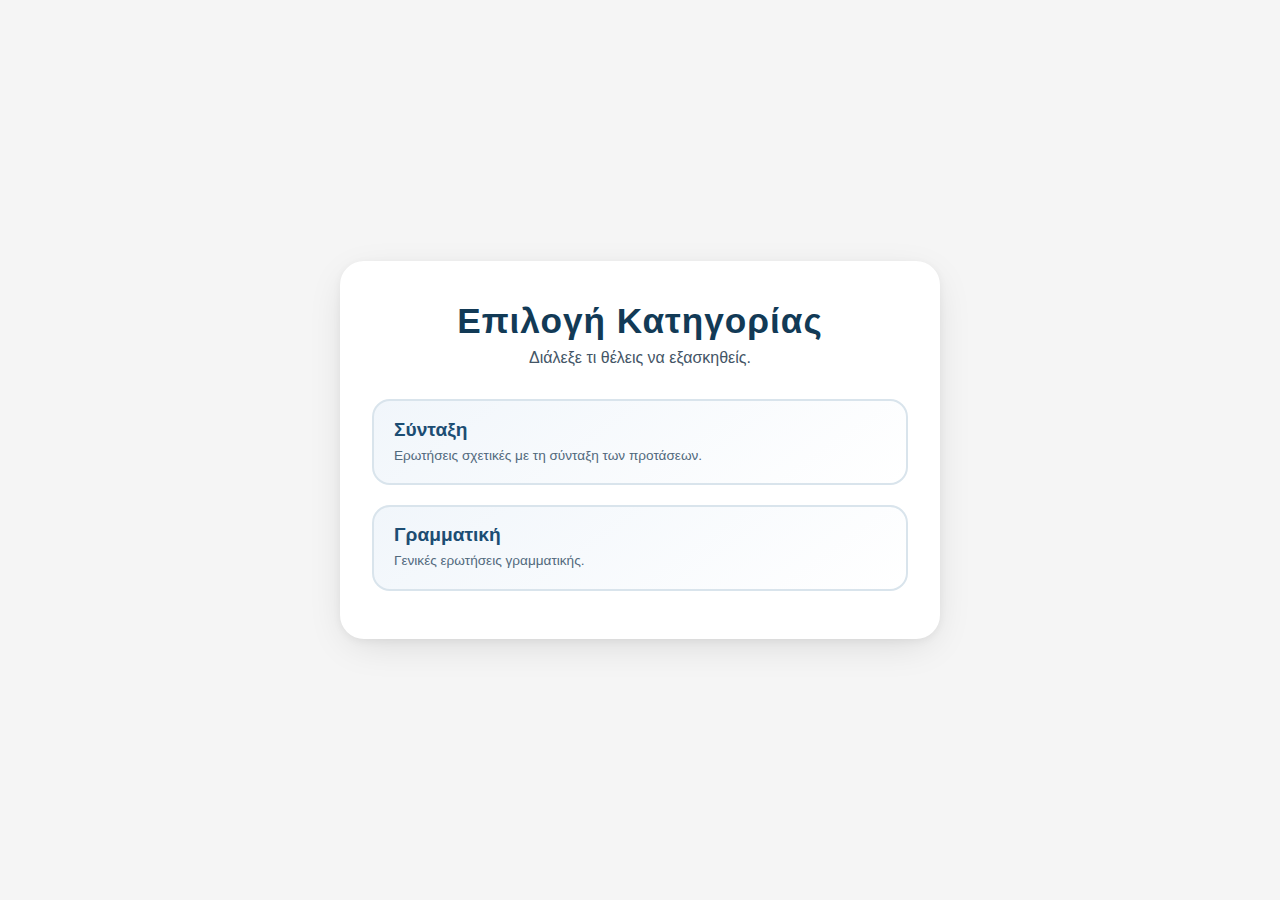
<file: index.html>
<!DOCTYPE html>
<html lang="el">
<head>
    <meta charset="UTF-8">
    <meta name="viewport" content="width=device-width, initial-scale=1.0, maximum-scale=1.0, user-scalable=no">
    <meta name="apple-mobile-web-app-capable" content="yes">
    <meta name="mobile-web-app-capable" content="yes">
    <title>Γραμματική</title>
    <link rel="stylesheet" href="styles.css">
    <!-- GSAP for animations -->
    <script src="https://cdnjs.cloudflare.com/ajax/libs/gsap/3.12.2/gsap.min.js" defer></script>
</head>
<body>
    <!-- Session Summary Modal -->
    <div id="summaryModal" class="summary-modal" style="display:none;">
        <div class="summary-content">
            <h2 class="summary-title">Περίληψη Συνεδρίας</h2>
            <div class="summary-stats">
                <div class="stat-item">
                    <span class="stat-label">Πόντοι:</span>
                    <span id="summaryPoints" class="stat-value">0</span>
                </div>
                <div class="stat-item">
                    <span class="stat-label">Ακρίβεια:</span>
                    <span id="summaryAccuracy" class="stat-value">0%</span>
                </div>
                <div class="stat-item">
                    <span class="stat-label">Σωστές Απαντήσεις:</span>
                    <span id="summaryCorrect" class="stat-value">0/0</span>
                </div>
                <div id="highScoreNotice" class="high-score-notice" style="display:none;">
                    🏆 Νέο Ρεκόρ!
                </div>
            </div>
            <div class="summary-actions">
                <button id="summaryReturnBtn" class="summary-btn primary">Επιστροφή στις Κατηγορίες</button>
            </div>
        </div>
    </div>
    
    <div class="container">
        <div id="category-screen" class="category-screen" style="display:block;">
            <h1 class="app-title">Επιλογή Κατηγορίας</h1>
            <p class="app-subtitle">Διάλεξε τι θέλεις να εξασκηθείς.</p>
            <div id="categories" class="categories-list"></div>
        </div>
        <div id="cards-container" style="display:none;">
            <header class="quiz-header">
                <button id="backToCategories" class="back-btn" style="display:none;" aria-label="Επιστροφή στις κατηγορίες">← Κατηγορίες</button>
                <div class="progress-container">
                    <div id="progressBarText" class="progress-text">0 / 0</div>
                </div>
                <div id="globalScore" class="global-score" style="display:none;">Points: 0</div>
            </header>
            <div class="card-3d" id="card3d">
            <div class="card-inner">
            <div class="question-section card-face active">
                <div class="content-box">
                    <object id="qSvg" data="syntax_q.svg" type="image/svg+xml" class="card-background" aria-label="Question Card"></object>
                </div>
            </div>
            <div class="answer-section card-face">
                <div class="content-box">
                    <object id="aSvg" data="syntax_a.svg" type="image/svg+xml" class="card-background" aria-label="Answer Card"></object>
                </div>
            </div> <!-- .card-inner -->
            </div>
            </div> <!-- .card-3d -->
            
            <!-- External action buttons -->
            <div class="external-actions">
                <button id="externalSubmitBtn" class="external-btn submit-btn" style="display:none;" disabled>Υποβολή Απάντησης</button>
                <button id="externalNextBtn" class="external-btn next-btn" style="display:none;">Επόμενη Ερώτηση</button>
            </div>
        </div>
    </div>
    <script>
        let currentQuestionIndex = 0;
        let questions = [];
        let categories = [];
        let currentCategory = null;
            // GSAP flip state helpers
            let flipping = false;
            function flipToAnswer() {
                const inner = document.querySelector('.card-3d > .card-inner');
                if (!inner || flipping) return;
                flipping = true;
                gsap.to(inner, {
                    rotationY: 180,
                    duration: 0.7,
                    ease: 'power2.out',
                    onComplete: () => { flipping = false; }
                });
            }
            function flipToQuestion(immediate=false) {
                const inner = document.querySelector('.card-3d > .card-inner');
                if (!inner) return;
                if (immediate) {
                    gsap.set(inner, { rotationY: 0 });
                    return;
                }
                if (flipping) return;
                flipping = true;
                gsap.to(inner, {
                    rotationY: 0,
                    duration: 0.7,
                    ease: 'power2.out',
                    onComplete: () => { flipping = false; }
                });
            }
    let answeredMap = {}; // key: question id => { chosenIndex, correct }
    let score = 0; // points: 10 per correct
    let targetScore = 0; // used for animation
    let scoreAnimating = false;
    let totalAnswered = 0;
    let shuffledChoicesCache = {}; // question id -> array of {text, originalIndex}
    let inReview = false;
    let highScores = {}; // category id -> highest score

        // Load high scores from localStorage
        function loadHighScores() {
            try {
                const stored = localStorage.getItem('quizHighScores');
                if (stored) {
                    highScores = JSON.parse(stored);
                }
            } catch (e) {
                highScores = {};
            }
        }

        // Save high scores to localStorage
        function saveHighScores() {
            try {
                localStorage.setItem('quizHighScores', JSON.stringify(highScores));
            } catch (e) {
                // localStorage not available
            }
        }

        // Update high score for category
        function updateHighScore(categoryId, newScore) {
            const currentHigh = highScores[categoryId] || 0;
            if (newScore > currentHigh) {
                highScores[categoryId] = newScore;
                saveHighScores();
                return true; // new record
            }
            return false;
        }

        // Fetch categories and render category screen
        async function loadCategories() {
            try {
                const response = await fetch('questions.json');
                const data = await response.json();
                categories = data.categories || [];
                loadHighScores();
                renderCategories();
            } catch (e) {
                console.error(e);
                alert('Σφάλμα φόρτωσης κατηγοριών');
            }
        }

        function renderCategories() {
            const wrap = document.getElementById('categories');
            wrap.innerHTML = '';
            if (!categories.length) {
                wrap.innerHTML = '<p>Δεν υπάρχουν κατηγορίες.</p>';
                return;
            }
            categories.forEach(cat => {
                const btn = document.createElement('button');
                btn.className = 'category-btn';
                const highScore = highScores[cat.id] || 0;
                const highScoreText = highScore > 0 ? `<span class="high-score">Καλύτερο: ${highScore} πόντοι</span>` : '';
                btn.innerHTML = `<span class="category-title">${cat.title}</span><span class="category-desc">${cat.description || ''}</span>${highScoreText}`;
                btn.addEventListener('click', () => startCategory(cat.id));
                wrap.appendChild(btn);
            });
        }

        function startCategory(id) {
            const cat = categories.find(c => c.id === id);
            if (!cat) return;
            currentCategory = cat;
            questions = [...cat.questions];
            currentQuestionIndex = 0;
            answeredMap = {};
            score = 0;
            targetScore = 0;
            totalAnswered = 0;
            shuffledChoicesCache = {};
            inReview = false;
            // show score only in game
            const globalScore = document.getElementById('globalScore');
            if (globalScore) {
                globalScore.style.display = 'flex';
                globalScore.textContent = 'Points: 0';
            }
            const backBtn = document.getElementById('backToCategories');
            if (backBtn) backBtn.style.display = 'flex';
            document.getElementById('category-screen').style.display = 'none';
            document.getElementById('cards-container').style.display = 'block';
            // swap SVG assets depending on category
            const qSvg = document.getElementById('qSvg');
            const aSvg = document.getElementById('aSvg');
            
            if (qSvg && aSvg) {
                let svgsLoaded = 0;
                const totalSvgs = 2;
                
                function onSvgLoad() {
                    svgsLoaded++;
                    if (svgsLoaded === totalSvgs) {
                        // Both SVGs loaded, now display the question
                        displayQuestion(0);
                        document.querySelector('.question-section').classList.add('active');
                        updateProgress();
                        updateScore(true);
                        updatePrevButton();
                    }
                }
                
                // Add load event listeners before changing data attribute
                qSvg.addEventListener('load', onSvgLoad, { once: true });
                aSvg.addEventListener('load', onSvgLoad, { once: true });
                
                if (cat.id === 'grammar') {
                    qSvg.setAttribute('data', 'grammar_q.svg');
                    aSvg.setAttribute('data', 'grammar_a.svg');
                } else if (cat.id === 'syntax') {
                    qSvg.setAttribute('data', 'syntax_q.svg');
                    aSvg.setAttribute('data', 'syntax_a.svg');
                }
                
                // If SVGs are already loaded (cached), trigger immediately
                setTimeout(() => {
                    if (qSvg.contentDocument && aSvg.contentDocument && svgsLoaded < totalSvgs) {
                        console.log('SVGs already loaded, triggering display immediately');
                        svgsLoaded = totalSvgs;
                        displayQuestion(0);
                        document.querySelector('.question-section').classList.add('active');
                        updateProgress();
                        updateScore(true);
                        updatePrevButton();
                    }
                }, 100);
            }
        }

        function updateProgress() {
            const progressEl = document.getElementById('progressBarText');
            if (progressEl) {
                progressEl.textContent = `${currentQuestionIndex + 1} / ${questions.length}`;
            }
        }

        // Display current question
        function displayQuestion(index) {
            if (index >= questions.length) {
                return;
            }
            
            const q = questions[index];
            
            // Update question and choices in SVG
            updateQuestionInSVG(q);
            
            // If already answered (review or navigating back), show answer side
            const answered = answeredMap[q.id];
            if (answered) {
                // show answer side (review mode)
                    flipToAnswer();
                document.querySelector('.question-section').classList.remove('active');
                document.querySelector('.answer-section').classList.add('active');
                updateAnswerInSVG(q, answered.chosenIndex);
                
                // Hide submit button, show next button
                const externalSubmitBtn = document.getElementById('externalSubmitBtn');
                const externalNextBtn = document.getElementById('externalNextBtn');
                if (externalSubmitBtn) externalSubmitBtn.style.display = 'none';
                if (externalNextBtn) externalNextBtn.style.display = 'block';
            } else {
                // ensure we are on question side and reset buttons
                const card3d = document.getElementById('card3d');
                    flipToQuestion(true);
                document.querySelector('.question-section').classList.add('active');
                document.querySelector('.answer-section').classList.remove('active');
                
                // Reset external buttons for new questions
                const externalSubmitBtn = document.getElementById('externalSubmitBtn');
                const externalNextBtn = document.getElementById('externalNextBtn');
                if (externalSubmitBtn) {
                    externalSubmitBtn.style.display = 'none';
                    externalSubmitBtn.disabled = true;
                }
                if (externalNextBtn) {
                    externalNextBtn.style.display = 'none';
                }
            }

            updateProgress();
            updatePrevButton();
        }

        // Update question and choices in SVG
        function updateQuestionInSVG(q) {
            const qSvgObj = document.getElementById('qSvg');
            console.log('Updating SVG with question:', q.question);
            
            function tryUpdateSVG() {
                try {
                    const svgDoc = qSvgObj.contentDocument;
                    if (!svgDoc) {
                        console.log('SVG document not available yet');
                        return false;
                    }
                    
                    console.log('SVG document found, looking for elements...');
                    
                    // Look for foreignObject and then HTML elements inside it
                    const foreignObject = svgDoc.querySelector('foreignObject');
                    if (!foreignObject) {
                        console.log('No foreignObject found');
                        return false;
                    }
                    
                    const htmlBody = foreignObject.querySelector('body');
                    if (!htmlBody) {
                        console.log('No body element found in foreignObject');
                        return false;
                    }
                    
                    // Find elements within the HTML body
                    let qTextDiv = htmlBody.querySelector('#question-text');
                    if (!qTextDiv) {
                        qTextDiv = htmlBody.querySelector('.text-area');
                    }
                    
                    let choicesArea = htmlBody.querySelector('#choices-area');
                    if (!choicesArea) {
                        choicesArea = htmlBody.querySelector('.choices-area');
                    }
                    
                    console.log('Found elements:', { qTextDiv, choicesArea, foreignObject, htmlBody });
                    
                    if (qTextDiv) {
                        qTextDiv.textContent = q.question;
                        console.log('Updated question text to:', q.question);
                    } else {
                        console.log('Could not find question text element');
                    }
                    
                    if (choicesArea) {
                        choicesArea.innerHTML = '';
                        console.log('Choices area found, clearing content');
                        
                        // Handle shuffled choices
                        let choicesWithOriginal;
                        if (shuffledChoicesCache[q.id]) {
                            choicesWithOriginal = shuffledChoicesCache[q.id];
                        } else {
                            choicesWithOriginal = q.choices.map((text, originalIndex) => ({ text, originalIndex }));
                            shuffleArray(choicesWithOriginal);
                            shuffledChoicesCache[q.id] = choicesWithOriginal;
                        }
                        
                        console.log('Creating choice buttons:', choicesWithOriginal);
                        
                        choicesWithOriginal.forEach((obj, renderedIndex) => {
                            // Create using innerHTML to ensure proper element creation
                            const btnHtml = `<div class="choice-btn" data-original-index="${obj.originalIndex}">${obj.text}</div>`;
                            choicesArea.insertAdjacentHTML('beforeend', btnHtml);
                        });
                        
                        // Add click handlers after elements are created
                        const createdBtns = choicesArea.querySelectorAll('.choice-btn');
                        createdBtns.forEach((btn, renderedIndex) => {
                            btn.onclick = () => selectChoiceInSVG(renderedIndex);
                            console.log('Added click handler to button:', btn.textContent);
                        });
                        
                        // Hide SVG submit button (we'll use external one)
                        const submitBtn = htmlBody.querySelector('#submit-btn');
                        if (submitBtn) {
                            submitBtn.style.display = 'none';
                        }
                        
                        // Setup external submit button
                        const externalSubmitBtn = document.getElementById('externalSubmitBtn');
                        if (externalSubmitBtn) {
                            externalSubmitBtn.style.display = 'none';
                            externalSubmitBtn.disabled = true;
                            externalSubmitBtn.onclick = () => {
                                const selectedBtn = htmlBody.querySelector('.choice-btn.selected');
                                if (selectedBtn) {
                                    const renderedIndex = Array.from(createdBtns).indexOf(selectedBtn);
                                    evaluateAnswer(renderedIndex);
                                }
                            };
                        }
                        
                        console.log('Added', choicesWithOriginal.length, 'choice buttons to DOM');
                        console.log('Choices area HTML:', choicesArea.innerHTML);
                    } else {
                        console.log('Could not find choices area');
                    }
                    return true;
                } catch (e) {
                    console.error('Error accessing SVG content:', e);
                    return false;
                }
            }
            
            // Try immediately if SVG is loaded
            if (qSvgObj) {
                if (tryUpdateSVG()) {
                    return;
                }
                
                // Otherwise wait for load event with multiple retry attempts
                console.log('SVG not ready, waiting for load event...');
                let retryCount = 0;
                const maxRetries = 5;
                
                function retryUpdate() {
                    retryCount++;
                    console.log(`Retry attempt ${retryCount}/${maxRetries}`);
                    if (tryUpdateSVG()) {
                        return;
                    }
                    if (retryCount < maxRetries) {
                        setTimeout(retryUpdate, 200 * retryCount); // Increasing delay
                    } else {
                        console.error('Failed to update SVG after multiple retries');
                    }
                }
                
                qSvgObj.addEventListener('load', () => {
                    console.log('SVG loaded, trying update again...');
                    setTimeout(retryUpdate, 300);
                }, { once: true });
                
                // Also try periodic retries in case load event was missed
                setTimeout(retryUpdate, 500);
            }
        }

        // Update answer in SVG
        function updateAnswerInSVG(q, chosenOriginalIndex) {
            const aSvgObj = document.getElementById('aSvg');
            console.log('Updating answer SVG with:', { question: q.question, chosenIndex: chosenOriginalIndex });
            
            function tryUpdateAnswerSVG() {
                try {
                    const svgDoc = aSvgObj.contentDocument;
                    if (!svgDoc) {
                        console.log('Answer SVG document not available yet');
                        return false;
                    }
                    
                    // Look for foreignObject and then HTML elements inside it
                    const foreignObject = svgDoc.querySelector('foreignObject');
                    if (!foreignObject) {
                        console.log('No foreignObject found in answer SVG');
                        return false;
                    }
                    
                    const htmlBody = foreignObject.querySelector('body');
                    if (!htmlBody) {
                        console.log('No body element found in answer SVG foreignObject');
                        return false;
                    }
                    
                    // Find answer elements
                    const resultStatus = htmlBody.querySelector('#result-status');
                    const userChoice = htmlBody.querySelector('#user-choice');
                    const correctAnswer = htmlBody.querySelector('#correct-answer');
                    const explanation = htmlBody.querySelector('#explanation');
                    
                    console.log('Found answer elements:', { resultStatus, userChoice, correctAnswer, explanation });
                    
                    const correct = q.correctIndex === chosenOriginalIndex;
                    
                    if (resultStatus) {
                        resultStatus.textContent = correct ? 'Σωστό! 🎉' : 'Λάθος 😞';
                        resultStatus.className = `result-status ${correct ? 'correct' : 'wrong'}`;
                    }
                    
                    if (userChoice) {
                        userChoice.innerHTML = `<strong>Η επιλογή σου:</strong> ${q.choices[chosenOriginalIndex]}`;
                    }
                    
                    if (correctAnswer && !correct) {
                        correctAnswer.innerHTML = `<strong>Σωστή απάντηση:</strong> ${q.choices[q.correctIndex]}`;
                        correctAnswer.style.display = 'block';
                    } else if (correctAnswer) {
                        correctAnswer.style.display = 'none';
                    }
                    
                    if (explanation && q.explanation) {
                        explanation.textContent = q.explanation;
                        explanation.style.display = 'block';
                    } else if (explanation) {
                        explanation.style.display = 'none';
                    }
                    
                    // Hide SVG next button (we'll use external one)
                    const nextBtn = htmlBody.querySelector('#next-btn');
                    if (nextBtn) {
                        nextBtn.style.display = 'none';
                    }
                    
                    // Setup external next button
                    const externalNextBtn = document.getElementById('externalNextBtn');
                    if (externalNextBtn) {
                        externalNextBtn.style.display = 'block';
                        externalNextBtn.onclick = () => {
                            currentQuestionIndex++;
                            if (currentQuestionIndex >= questions.length) {
                                showSessionSummary(true);
                            } else {
                                displayQuestion(currentQuestionIndex);
                            }
                        };
                    }
                    
                    console.log('Updated answer card successfully');
                    return true;
                } catch (e) {
                    console.error('Error updating answer SVG:', e);
                    return false;
                }
            }
            
            // Try immediately if SVG is loaded
            if (aSvgObj) {
                if (tryUpdateAnswerSVG()) {
                    return;
                }
                
                // Otherwise wait for load event
                console.log('Answer SVG not ready, waiting for load event...');
                aSvgObj.addEventListener('load', () => {
                    console.log('Answer SVG loaded, trying update again...');
                    setTimeout(() => tryUpdateAnswerSVG(), 300);
                }, { once: true });
            }
        }

        function selectChoiceInSVG(renderedIndex) {
            const q = questions[currentQuestionIndex];
            if (!q) return;
            
            // Mark choice as selected and show submit button
            const qSvgObj = document.getElementById('qSvg');
            if (qSvgObj && qSvgObj.contentDocument) {
                try {
                    const svgDoc = qSvgObj.contentDocument;
                    const foreignObject = svgDoc.querySelector('foreignObject');
                    if (foreignObject) {
                        const htmlBody = foreignObject.querySelector('body');
                        if (htmlBody) {
                            // Remove previous selection
                            const allBtns = htmlBody.querySelectorAll('.choice-btn');
                            allBtns.forEach(btn => btn.classList.remove('selected'));
                            
                            // Mark current selection
                            const selectedBtn = allBtns[renderedIndex];
                            if (selectedBtn) {
                                selectedBtn.classList.add('selected');
                            }
                            
                            // Show and enable external submit button
                            const externalSubmitBtn = document.getElementById('externalSubmitBtn');
                            if (externalSubmitBtn) {
                                externalSubmitBtn.style.display = 'block';
                                externalSubmitBtn.disabled = false;
                            }
                        }
                    }
                } catch (e) {
                    console.error('Error selecting choice:', e);
                }
            }
        }


        function evaluateAnswer(renderedIndex) {
            const q = questions[currentQuestionIndex];
            const mapped = shuffledChoicesCache[q.id];
            const chosenObj = mapped[renderedIndex];
            const chosenOriginalIndex = chosenObj.originalIndex;
            const correct = chosenOriginalIndex === q.correctIndex;
            answeredMap[q.id] = { chosenIndex: chosenOriginalIndex, correct };
            totalAnswered = Object.keys(answeredMap).length;
            if (correct) score += 10; // add 10 points for correct answer
            persistState();
            
            // flip to answer side via GSAP
            flipToAnswer();
            document.querySelector('.question-section').classList.remove('active');
            document.querySelector('.answer-section').classList.add('active');
            updateAnswerInSVG(q, chosenOriginalIndex);
            
            // Switch from submit button to next button
            const externalSubmitBtn = document.getElementById('externalSubmitBtn');
            const externalNextBtn = document.getElementById('externalNextBtn');
            if (externalSubmitBtn) externalSubmitBtn.style.display = 'none';
            if (externalNextBtn) externalNextBtn.style.display = 'block';
            
            updateScore(false, correct); // animate only if correct
        }

        function renderAnswerReview(q, chosenOriginalIndex, container) {
            const correct = q.correctIndex === chosenOriginalIndex;
            container.innerHTML = '';
            const userDiv = document.createElement('div');
            userDiv.className = 'user-answer';
            userDiv.innerHTML = `<strong>${correct ? 'Σωστό!' : 'Λάθος.'}</strong><br>Η επιλογή σου: ${q.choices[chosenOriginalIndex]}<br>`;
            const explain = document.createElement('div');
            explain.style.marginTop = '6px';
            explain.textContent = q.explanation || '';
            container.appendChild(userDiv);
            container.appendChild(explain);
        }

        function shuffleArray(arr) {
            for (let i = arr.length - 1; i > 0; i--) {
                const j = Math.floor(Math.random() * (i + 1));
                [arr[i], arr[j]] = [arr[j], arr[i]];
            }
        }

        function updateScore(immediate=false, animate=false) {
            const scoreEl = document.getElementById('globalScore');
            if (!scoreEl) return;
            if (immediate || !animate) {
                scoreEl.textContent = `Points: ${score}`;
                return;
            }
            if (scoreAnimating) return; // simple guard to avoid overlap
            scoreAnimating = true;
            const start = performance.now();
            const initial = parseInt(scoreEl.textContent.replace(/\D/g,'')||'0',10);
            const from = initial;
            const to = score;
            const duration = 450;
            scoreEl.classList.add('score-anim');
            function step(ts){
                const t = Math.min(1, (ts-start)/duration);
                const eased = t<0.5 ? 2*t*t : -1+(4-2*t)*t; // ease in-out quad
                const current = Math.round(from + (to-from)*eased);
                scoreEl.textContent = `Points: ${current}`;
                if (t < 1) {
                    requestAnimationFrame(step);
                } else {
                    scoreAnimating = false;
                    setTimeout(()=>scoreEl.classList.remove('score-anim'),120);
                }
            }
            requestAnimationFrame(step);
        }

        function updatePrevButton() {
            // prevButton element no longer exists - functionality moved to SVG
        }

    // Back to categories handler
    const backBtnEl = document.getElementById('backToCategories');
    if (backBtnEl) {
        backBtnEl.addEventListener('click', () => {
            // Show session summary before returning
            showSessionSummary(false);
        });
    }

    // Summary modal return button handler
    const summaryReturnBtn = document.getElementById('summaryReturnBtn');
    if (summaryReturnBtn) {
        summaryReturnBtn.addEventListener('click', hideSummaryAndReturn);
    }        // Show session summary modal
        function showSessionSummary(isCompletion = false) {
            const correctAnswers = Object.values(answeredMap).filter(a => a.correct).length;
            const totalQuestions = questions.length;
            const accuracy = totalQuestions > 0 ? Math.round((correctAnswers / totalQuestions) * 100) : 0;
            
            // Check for new high score
            const isNewRecord = updateHighScore(currentCategory.id, score);
            
            // Update modal content
            document.getElementById('summaryPoints').textContent = score;
            document.getElementById('summaryAccuracy').textContent = `${accuracy}%`;
            document.getElementById('summaryCorrect').textContent = `${correctAnswers}/${totalQuestions}`;
            
            const highScoreNotice = document.getElementById('highScoreNotice');
            if (isNewRecord) {
                highScoreNotice.style.display = 'block';
            } else {
                highScoreNotice.style.display = 'none';
            }
            
            // Show modal
            document.getElementById('summaryModal').style.display = 'flex';
        }

        // Hide session summary modal and return to categories
        function hideSummaryAndReturn() {
            document.getElementById('summaryModal').style.display = 'none';
            document.getElementById('cards-container').style.display = 'none';
            document.getElementById('category-screen').style.display = 'block';
            const globalScore = document.getElementById('globalScore');
            if (globalScore) globalScore.style.display = 'none';
            const backBtn = document.getElementById('backToCategories');
            if (backBtn) backBtn.style.display = 'none';
            
            // Reset card flip state
            flipToQuestion(true);
            document.querySelector('.question-section')?.classList.add('active');
            document.querySelector('.answer-section')?.classList.remove('active');
            
            // Reset state
            answeredMap = {};
            score = 0;
            targetScore = 0;
            totalAnswered = 0;
            shuffledChoicesCache = {};
            currentCategory = null;
            currentQuestionIndex = 0;
            
            // Clear any SVG content to ensure fresh loading next time
            const qSvg = document.getElementById('qSvg');
            const aSvg = document.getElementById('aSvg');
            if (qSvg) {
                // Force SVG to reload by briefly clearing and resetting data attribute
                const currentData = qSvg.getAttribute('data');
                qSvg.setAttribute('data', '');
                setTimeout(() => {
                    if (currentData) qSvg.setAttribute('data', currentData);
                }, 50);
            }
            if (aSvg) {
                const currentData = aSvg.getAttribute('data');
                aSvg.setAttribute('data', '');
                setTimeout(() => {
                    if (currentData) aSvg.setAttribute('data', currentData);
                }, 50);
            }
            
            // Re-render categories to show updated high scores
            renderCategories();
        }

        // persistence removed per new requirement (fresh each start)
        function persistState() { /* no-op */ }


    // Start loading categories when page loads
    document.addEventListener('DOMContentLoaded', loadCategories);

        // Hide static titles inside the embedded SVGs if present (they duplicate our HTML overlays)
        function hideSvgTitles() {
            // try to access object SVG content
            const qObj = document.getElementById('qSvg');
            const aObj = document.getElementById('aSvg');

            function tryHide(obj) {
                try {
                    const svg = obj.contentDocument || obj.getSVGDocument && obj.getSVGDocument();
                    if (svg) {
                        // hide any <text> nodes that contain 'ΕΡΩΤΗΣΗ' or 'ΑΠΑΝΤΗΣΗ'
                        const texts = svg.querySelectorAll('text');
                        texts.forEach(t => {
                            const txt = (t.textContent || '').trim();
                            if (txt.includes('ΕΡΩΤΗΣΗ') || txt.includes('ΑΠΑΝΤΗΣΗ')) {
                                t.style.display = 'none';
                            }
                        });
                    }
                } catch (e) {
                    // cross-origin or unsupported; fall back to CSS-based hiding (handled by .card-text overlays)
                }
            }

            if (qObj) {
                qObj.addEventListener('load', () => tryHide(qObj));
                // try now in case it's already loaded
                tryHide(qObj);
            }
            if (aObj) {
                aObj.addEventListener('load', () => tryHide(aObj));
                tryHide(aObj);
            }
        }

        // Run hiding after small delay to ensure objects loaded in some browsers
        setTimeout(hideSvgTitles, 250);
    </script>
</body>
</html>
</file>
<file: styles.css>
:root {
  --card-bg: white;
  --primary-color: #235789;
  --text-gray: #666;
  --border-radius: 15px;
  --spacing: 1rem;
}

* {
  margin: 0;
  padding: 0;
  box-sizing: border-box;
}

body {
  font-family: Arial, sans-serif;
  background-color: #f5f5f5;
  min-height: 100vh;
  display: flex;
  justify-content: center;
  align-items: center;
  padding: 0;
  overflow-x: hidden;
  font-size: 1.25rem; /* Example: changed from 20px to 1.25rem */
}

/* Quiz header layout */
.quiz-header {
  display: flex;
  justify-content: space-between;
  align-items: center;
  padding: 14px 16px;
  background: rgba(255, 255, 255, 0.95);
  backdrop-filter: blur(8px);
  border-radius: 16px 16px 0 0;
  margin-bottom: 0;
  box-shadow: 0 2px 8px rgba(0,0,0,0.08);
}

.global-score {
  background: linear-gradient(135deg,#235789,#1d466b);
  color: #fff;
  padding: 8px 14px;
  border-radius: 12px;
  font-size: 0.85rem;
  font-weight: 600;
  letter-spacing: .5px;
  box-shadow: 0 2px 8px rgba(0,0,0,0.15);
  display: flex;
  align-items: center;
  gap: 6px;
}

.global-score::before {
  content: "★";
  font-size: 0.9rem;
  filter: drop-shadow(0 1px 2px rgba(0,0,0,0.25));
}

.back-btn {
  background: linear-gradient(135deg,#235789,#1d466b);
  color: #fff;
  border: none;
  padding: 8px 14px;
  border-radius: 12px;
  font-size: 0.85rem;
  font-weight: 600;
  cursor: pointer;
  letter-spacing: .5px;
  box-shadow: 0 2px 8px rgba(0,0,0,0.15);
  display: flex;
  align-items: center;
  gap: 6px;
  transition: background 160ms ease, transform 120ms ease;
}

.back-btn:hover { filter: brightness(1.1); }
.back-btn:active { transform:translateY(1px); }

/* Category selection screen */
.category-screen {
  width: 100%;
  max-width: 640px;
  background: #ffffff;
  padding: 2.5rem 2rem 3rem;
  border-radius: 24px;
  box-shadow: 0 10px 40px -10px rgba(0,0,0,0.15), 0 2px 8px rgba(0,0,0,0.05);
  animation: fadeIn 600ms ease;
  text-align: center;
}

.app-title {
  font-size: 2.2rem;
  margin-bottom: 0.5rem;
  color: #123a56;
  letter-spacing: 1px;
}

.app-subtitle {
  font-size: 1rem;
  color: #456;
  margin-bottom: 2rem;
}

.categories-list {
  display: grid;
  gap: 1.2rem;
}

.category-btn {
  width: 100%;
  background: linear-gradient(145deg,#f1f6fb,#ffffff);
  border: 2px solid #d9e4ec;
  border-radius: 18px;
  padding: 1.1rem 1.25rem 1.15rem;
  text-align: left;
  cursor: pointer;
  display: flex;
  flex-direction: column;
  gap: 0.35rem;
  transition: border-color 220ms ease, box-shadow 220ms ease, transform 160ms ease;
  position: relative;
  overflow: hidden;
}

.category-btn::after { /* subtle decorative gradient */
  content: "";
  position: absolute;
  inset: 0;
  background: radial-gradient(circle at 85% 20%, rgba(35,87,137,0.12), transparent 60%);
  opacity: 0;
  transition: opacity 300ms ease;
  pointer-events: none;
}

.category-btn:hover {
  border-color: #235789;
  box-shadow: 0 6px 20px -6px rgba(35,87,137,0.35);
  transform: translateY(-3px);
}

.category-btn:hover::after { opacity: 1; }

.category-title {
  font-size: 1.2rem;
  font-weight: 600;
  color: #1c4d73;
}

.category-desc {
  font-size: 0.85rem;
  line-height: 1.35;
  color: #51697c;
}

.high-score {
  font-size: 0.75rem;
  color: #235789;
  font-weight: 600;
  background: rgba(35,87,137,0.1);
  padding: 3px 8px;
  border-radius: 8px;
  margin-top: 4px;
  display: inline-block;
}

@keyframes fadeIn {
  from { opacity: 0; transform: translateY(18px); }
  to { opacity: 1; transform: translateY(0); }
}

.container {
  width: 100%;
  max-width: 600px;
  display: flex;
  align-items: center;
  justify-content: center;
  min-height: 100vh;
  padding: 0;
}

#cards-container {
  width: 100%;
  perspective: 1000px;
  transform-style: preserve-3d;
  position: relative;
  background: rgba(255, 255, 255, 0.95);
  border-radius: 16px;
  box-shadow: 0 10px 40px -10px rgba(0,0,0,0.15);
  overflow: visible;
  display: flex;
  flex-direction: column;
  min-height: 640px;
}

/* 3D card wrapper to handle flip animation */
.card-3d {
  perspective: 1200px;
  position: relative; /* ensure inner faces are positioned relative to this container */
  width: 100%;
  flex: 1;
  min-height: calc(640px - 120px); /* subtract header and button area height */
  margin-top: 0;
}

/* External action buttons */
.external-actions {
  display: flex;
  justify-content: center;
  align-items: center;
  padding: 16px;
  background: rgba(255, 255, 255, 0.98);
  border-radius: 0 0 16px 16px;
  box-shadow: 0 -2px 8px rgba(0,0,0,0.05);
  min-height: 60px;
}

.external-btn {
  background: linear-gradient(135deg, #235789, #1d466b);
  color: white;
  border: none;
  border-radius: 12px;
  padding: 12px 24px;
  font-size: 1rem;
  font-weight: 600;
  cursor: pointer;
  letter-spacing: 0.5px;
  box-shadow: 0 4px 12px rgba(35,87,137,0.3);
  transition: all 180ms ease;
  min-height: 48px;
  min-width: 180px;
}

.external-btn:hover:not(:disabled) {
  transform: translateY(-2px);
  box-shadow: 0 6px 18px rgba(35,87,137,0.4);
  filter: brightness(1.05);
}

.external-btn:active:not(:disabled) {
  transform: translateY(0);
}

.external-btn:disabled {
  background: #9fb3c2;
  cursor: not-allowed;
  transform: none;
  box-shadow: 0 2px 6px rgba(0,0,0,0.1);
}
.card-3d > .card-inner {
  transform-style: preserve-3d;
  position: relative;
  width: 100%;
  height: 100%;
  /* rotation handled via GSAP */
}

/* Ensure both faces share the same fixed dimensions */
.card-face {
  width: 100%;
  height: 100%;
  position: absolute;
  top: 0;
  left: 0;
  transform-origin: center center;
  backface-visibility: hidden;
  -webkit-backface-visibility: hidden;
  will-change: transform;
}

/* Hide backface for inner faces */
.card-face {
  backface-visibility: hidden;
  z-index: 2;
  pointer-events: auto;
}
.answer-section {
  transform: rotateY(180deg);
}
.question-section,
.answer-section {
  position: absolute;
  text-align: center;
}

.content-box {
  position: relative;
}

.card-background {
  width: 100%;
  height: auto;
  display: block;
  position: relative;
  z-index: 0; /* keep svg behind overlays */
}

.card-text {
  position: absolute;
  left: 50%;
  top: 50%; /* center vertically */
  transform: translate(-50%, -50%);
  width: 78%;
  max-width: 420px;
  z-index: 12; /* ensure overlays sit above the svg artwork */
  pointer-events: none; /* text only */
  text-align: center;
}

.card-text .section-title {
  margin: 0 0 6px 0;
  color: var(--primary-color);
  font-weight: 700;
  font-size: 2.4rem;
  line-height: 1;
  letter-spacing: 1px;
  text-shadow: 0 1px 0 rgba(255,255,255,0.6);
}

.answer-content {
  position: absolute;
  left: 50%;
  bottom: 6%; /* lowered so it doesn't overlap the vase */
  transform: translateX(-50%);
  width: 82%;
  max-width: 360px;
  z-index: 5;
  display: flex;
  justify-content: center;
  gap: 12px;
}

.text-area {
  color: #123; /* darker for readability */
  font-size: 1.05rem;
  margin: 0 auto;
  margin-bottom: 0.25rem;
  line-height: 1.4;
  background: rgba(255,255,255,0.92);
  display: inline-block;
  padding: 8px 12px;
  border-radius: 8px;
  box-shadow: 0 3px 10px rgba(0,0,0,0.06);
}

/* color accents for readability */
.question-text .text-area { color: #0b3b5a; }
.answer-text .text-area { color: #0b3b5a; }


.vase-image {
  width: 120px;
  margin: 1rem auto;
  display: block;
}

.input-area {
  position: absolute;
  left: 50%;
  bottom: 6%; /* lowered so it sits closer to the card bottom and below the vase */
  top: auto;
  transform: translateX(-50%);
  width: 82%;
  max-width: 360px;
  z-index: 16; /* above text and svg */
  background: rgba(255,255,255,0.95);
  padding: 12px;
  border-radius: 8px;
  display: flex;
  flex-direction: column;
  align-items: stretch;
  gap: 8px;
  box-shadow: 0 6px 18px rgba(0,0,0,0.08);
}

/* Ensure input area stays inside card on narrow/tall cards */
.question-section .input-area {
  bottom: 6%;
}

/* answer-content remains near bottom for the answer card, slightly higher than input */
.answer-section .answer-content {
  bottom: 6%;
}

/* Choice styles moved to SVG foreignObject to avoid conflicts */

.input-label {
  color: var(--text-gray);
  font-size: 0.9rem;
  margin-bottom: 0.5rem;
  display: block;
  background-color: rgba(255, 255, 255, 0.9);
  padding: 5px;
  border-radius: 5px;
}

.input-box {
  width: 100%;
  height: 40px;
  border: 2px solid var(--primary-color);
  border-radius: 5px;
  padding: 0 1rem;
  font-size: 1rem;
  margin-bottom: 1rem;
  background-color: rgba(255, 255, 255, 0.95);
  box-shadow: 0 2px 6px rgba(0, 0, 0, 0.1);
}

.submit-btn,
.next-btn {
  background-color: var(--primary-color);
  color: white;
  border: none;
  border-radius: 5px;
  padding: 0.5rem 2rem;
  font-size: 1rem;
  cursor: pointer;
  min-height: 44px;
}

.prev-btn, .confirm-btn {
  background-color: #355c7d;
  color: #fff;
  border: none;
  border-radius: 5px;
  padding: 0.5rem 1.4rem;
  font-size: 0.9rem;
  cursor: pointer;
  min-height: 40px;
  box-shadow: 0 2px 6px rgba(0,0,0,0.12);
  transition: background 160ms ease, transform 120ms ease;
}

.prev-btn:hover:not(:disabled), .confirm-btn:hover:not(:disabled) { background:#264660; }
.prev-btn:disabled, .confirm-btn:disabled { background:#9fb3c2; cursor: not-allowed; }

/* Legacy choice-actions - no longer used with external buttons */
.choice-actions { 
  display: none;
}

/* Choice selection styles moved to SVG foreignObject */

.global-score.score-anim { animation:scorePop 520ms cubic-bezier(.3,1.4,.4,1); }
@keyframes scorePop { 0%{transform:scale(.75); opacity:.4;} 55%{transform:scale(1.12); opacity:1;} 100%{transform:scale(1);} }

/* Session Summary Modal */
.summary-modal {
  position: fixed;
  top: 0;
  left: 0;
  width: 100%;
  height: 100%;
  background: rgba(0,0,0,0.6);
  backdrop-filter: blur(4px);
  display: flex;
  align-items: center;
  justify-content: center;
  z-index: 1000;
  animation: fadeIn 300ms ease;
}

.summary-content {
  background: linear-gradient(145deg, #ffffff, #f8fbff);
  padding: 2.5rem 2rem 2rem;
  border-radius: 20px;
  box-shadow: 0 20px 60px -10px rgba(0,0,0,0.3);
  max-width: 420px;
  width: 90%;
  text-align: center;
  animation: slideUp 400ms cubic-bezier(.2,.9,.4,1);
}

.summary-title {
  font-size: 1.6rem;
  color: #235789;
  margin-bottom: 1.8rem;
  font-weight: 700;
}

.summary-stats {
  display: flex;
  flex-direction: column;
  gap: 1rem;
  margin-bottom: 2rem;
}

.stat-item {
  display: flex;
  justify-content: space-between;
  align-items: center;
  padding: 0.8rem 1.2rem;
  background: rgba(35,87,137,0.08);
  border-radius: 12px;
  border-left: 4px solid #235789;
}

.stat-label {
  font-weight: 600;
  color: #235789;
  font-size: 0.95rem;
}

.stat-value {
  font-weight: 700;
  color: #1a4266;
  font-size: 1.1rem;
}

.high-score-notice {
  background: linear-gradient(135deg, #ffd700, #ffb300);
  color: #8b5a00;
  padding: 0.8rem;
  border-radius: 12px;
  font-weight: 700;
  font-size: 1rem;
  margin-top: 0.5rem;
  animation: pulse 1s ease infinite alternate;
}

.summary-actions {
  display: flex;
  justify-content: center;
  gap: 1rem;
}

.summary-btn {
  padding: 0.8rem 1.8rem;
  border: none;
  border-radius: 10px;
  font-weight: 600;
  font-size: 0.95rem;
  cursor: pointer;
  transition: all 180ms ease;
}

.summary-btn.primary {
  background: linear-gradient(135deg, #235789, #1a4266);
  color: white;
  box-shadow: 0 4px 12px rgba(35,87,137,0.3);
}

.summary-btn.primary:hover {
  transform: translateY(-2px);
  box-shadow: 0 6px 18px rgba(35,87,137,0.4);
}

@keyframes slideUp {
  from { opacity: 0; transform: translateY(30px) scale(0.95); }
  to { opacity: 1; transform: translateY(0) scale(1); }
}

@keyframes pulse {
  from { transform: scale(1); }
  to { transform: scale(1.02); }
}

/* Mobile Optimizations */
@media (max-width: 768px) {
  .quiz-header {
    padding: 8px 12px;
    border-radius: 12px 12px 0 0;
  }
  
  .global-score, .back-btn {
    font-size: 0.75rem;
    padding: 6px 10px;
  }
  
  .container {
    padding: 8px;
    min-height: 100vh;
  }
  
  #cards-container {
    min-height: calc(100vh - 16px);
    max-height: 100vh;
    border-radius: 12px;
  }
  
  .card-3d {
    min-height: calc(100vh - 140px);
  }
  
  .external-actions {
    padding: 12px;
    min-height: 56px;
  }
  
  .external-btn {
    padding: 12px 20px;
    font-size: 0.95rem;
    min-height: 44px;
    min-width: 160px;
  }
  
  .card-background {
    width: 100%;
    height: auto;
    max-height: calc(100vh - 100px);
    object-fit: contain;
  }
  
  /* Choice styles moved to SVG foreignObject */
  
  /* Legacy choice-actions - no longer used */
  .choice-actions {
    display: none;
  }
  
  .confirm-btn {
    padding: 12px 20px;
    font-size: 0.9rem;
    min-height: 48px;
  }
  
  .answer-content {
    bottom: 4%;
    width: 88%;
    flex-direction: column;
    gap: 8px;
  }
  
  .prev-btn, .next-btn {
    width: 100%;
    padding: 12px;
    min-height: 48px;
  }
  
  .card-text {
    width: 85%;
    top: 45%; /* Adjust vertical position */
  }
  
  .text-area {
    font-size: 1rem;
    padding: 10px 14px;
    line-height: 1.5;
  }
  
  .input-area {
    width: 88%;
    bottom: 4%;
    padding: 14px;
  }
  
  /* Progress indicator mobile adjustment */
  #progressBarText {
    font-size: 0.75rem !important;
    padding: 4px 8px !important;
    top: 8px !important;
    right: 8px !important;
  }
  
  /* Category screen mobile optimizations */
  .category-screen {
    padding: 1.5rem 1rem 2rem;
    margin: 8px;
    border-radius: 16px;
  }
  
  .app-title {
    font-size: 1.8rem;
  }
  
  .category-btn {
    padding: 1rem;
    border-radius: 14px;
  }
  
  .category-title {
    font-size: 1.1rem;
  }
  
  .category-desc {
    font-size: 0.8rem;
  }
  
  .high-score {
    font-size: 0.7rem;
    padding: 2px 6px;
  }
  
  /* Summary modal mobile optimizations */
  .summary-content {
    padding: 2rem 1.5rem 1.5rem;
    margin: 16px;
    width: calc(100% - 32px);
  }
  
  .summary-title {
    font-size: 1.4rem;
  }
  
  .stat-item {
    padding: 0.7rem 1rem;
    font-size: 0.9rem;
  }
  
  .stat-value {
    font-size: 1rem;
  }
  
  .summary-btn {
    padding: 0.8rem 1.5rem;
    font-size: 0.9rem;
    width: 100%;
  }
}

/* Progress container styling */
.progress-container {
  display: flex;
  align-items: center;
}

.progress-text {
  font-size: 0.8rem;
  color: #235789;
  background: rgba(35,87,137,0.1);
  padding: 6px 10px;
  border-radius: 12px;
  font-weight: 600;
  letter-spacing: .5px;
}

@media (max-width: 768px) {
  .progress-text {
    font-size: 0.7rem;
    padding: 4px 8px;
  }
}

.submit-btn:hover,
.next-btn:hover {
  background-color: #1a4266;
}

.submit-btn:disabled {
  background-color: #ccc;
  cursor: not-allowed;
}
</file>
